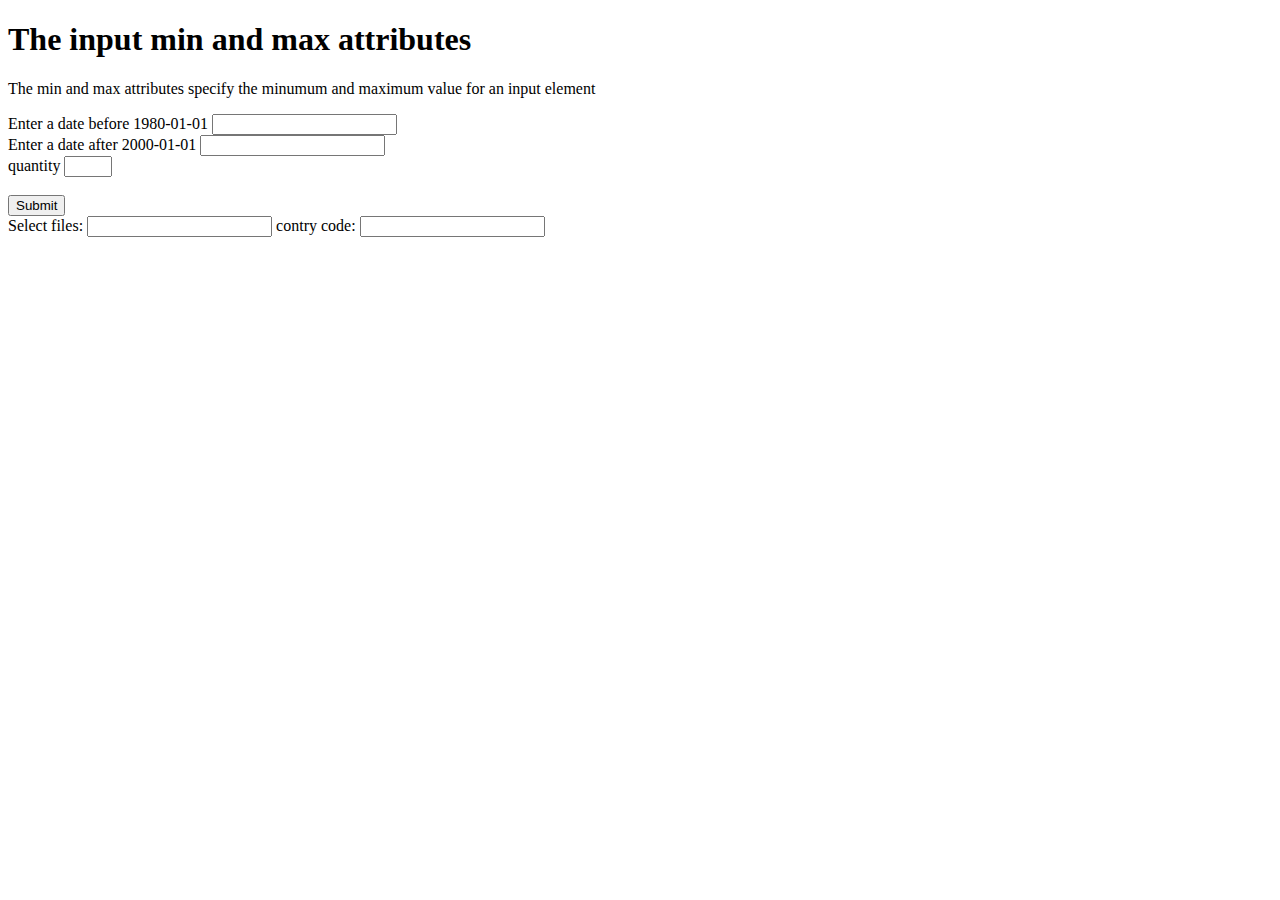
<file: date.html>
<!DOCTYPE html>
<html>
    <h1>The input min and max attributes</h1>
    <p> The min and max attributes specify the minumum and maximum value for an
        input element</p>
    <form action="/action_page.php">
        <label for="datemax">Enter a date before 1980-01-01</label>
        <input type="text" id="datemax" name="datemax" max="1980-01-01"><br>
        <label for="datemin">Enter a date after 2000-01-01</label>
        <input type="text" id="datemin" name="datemin" min="2000-01-01"><br>
        <label for="quantity">quantity</label>
        <input type="number" id="quantity" name="quantity" min="1" max="5"><br><br>
        <input type="submit" value="Submit"> <br>
        <label for="file">Select files:</label>
        <input type="flie" id="files" name="files" multiple>
        <label for>contry code: </label>
        <input type="text" id="contry code" name="country code">

    </form>
</html>
</file>
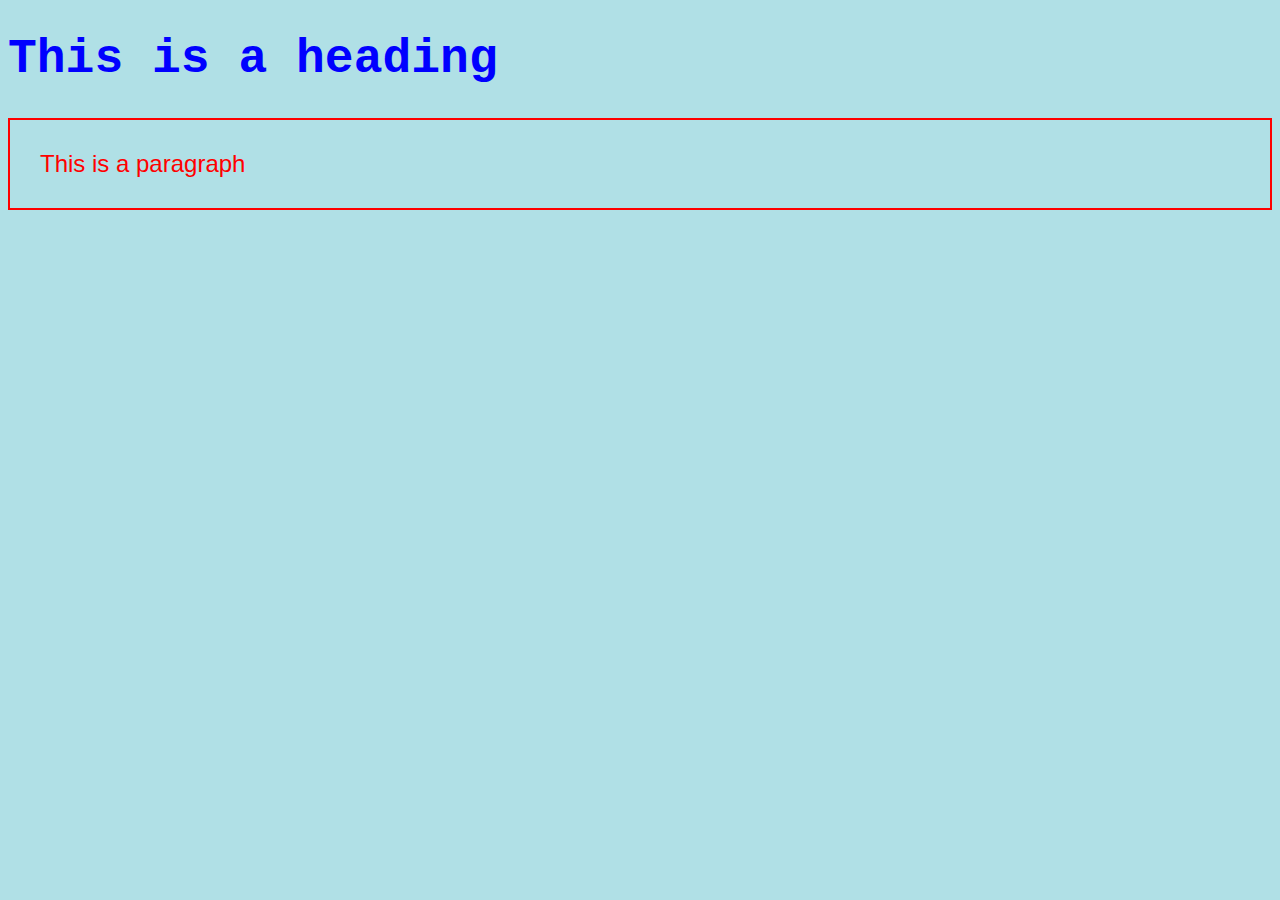
<file: html_css/css.html>
<!DOCTYPE html>
<html>
    <head>
        <link rel="stylesheet" href="style.css">
        <!-- <link rel="stylesheet" href="<link rel="stylesheet" -->
        <!-- href="https://www.w3schools.com/html/styles.css"> " -->
    </head>
    <body>
        <h1>This is a heading</h1>
        <p>This is a paragraph</p>
    </body>
</html>
</file>
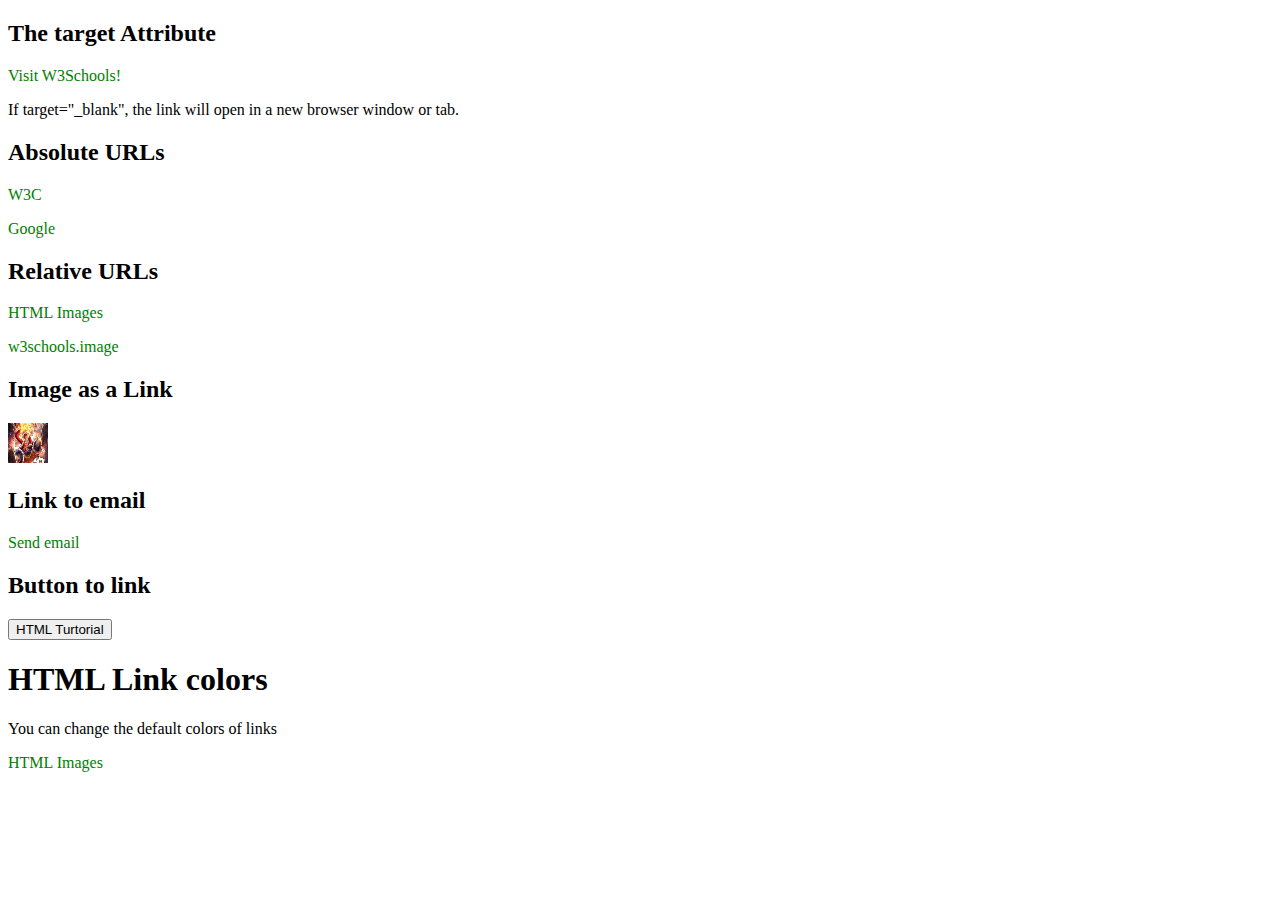
<file: html_link/link.html>
<!DOCTYPE html>
<html>
    <head>
        <style>
            a:link
            {
                color: green;
                background-color: transparent;
                text-decoration: none;}
            a:visited
            {
                color:red;
                background-color: transparent;
                text-decoration: none;
            }
            a:hover { 
                color: blue;
                background-color: transparent;
                text-decoration: underline;
            }
            a:active {
                color: yellow;
                background-color: transparent;
                text-decoration: underline;
            }
            
        </style>
    </head>
    <body>

        <h2>The target Attribute</h2>

        <a href="https://www.w3schools.com/" target="_parent">Visit W3Schools!</a>
        <p>If target="_blank", the link will open in a new browser window or
            tab.</p>

        <h2>Absolute URLs</h2>
        <p><a href="https://www.w3.org/" title="Goto W3schools">W3C</a></p>
        <p><a href="https://www.google.com/">Google</a></p>

        <h2>Relative URLs</h2>
        <p><a href="/image/luffy.webp">HTML Images</a></p>
        <p><a href="/html_attribute/w3schools.jpg">w3schools.image</a></p>

        <h2>Image as a Link</h2>
        <a href="https://www.google.com/"><img src="/image/luffy.webp"
                alt="HTML Turtorial" style="width:40px;height:40px;"></a>
        <h2>Link to email</h2>
        <a href="quocthien049@gmail.com">Send email</a>

        <h2>Button to link</h2>
        <button onclick="document.location='default.asp'">HTML Turtorial</button>

        <h1>HTML Link colors</h1>
        <p>You can change the default colors of links</p>
        <a href="https://www.google.com/" target="_blank">HTML Images</a>
    </body>
</html>
</file>
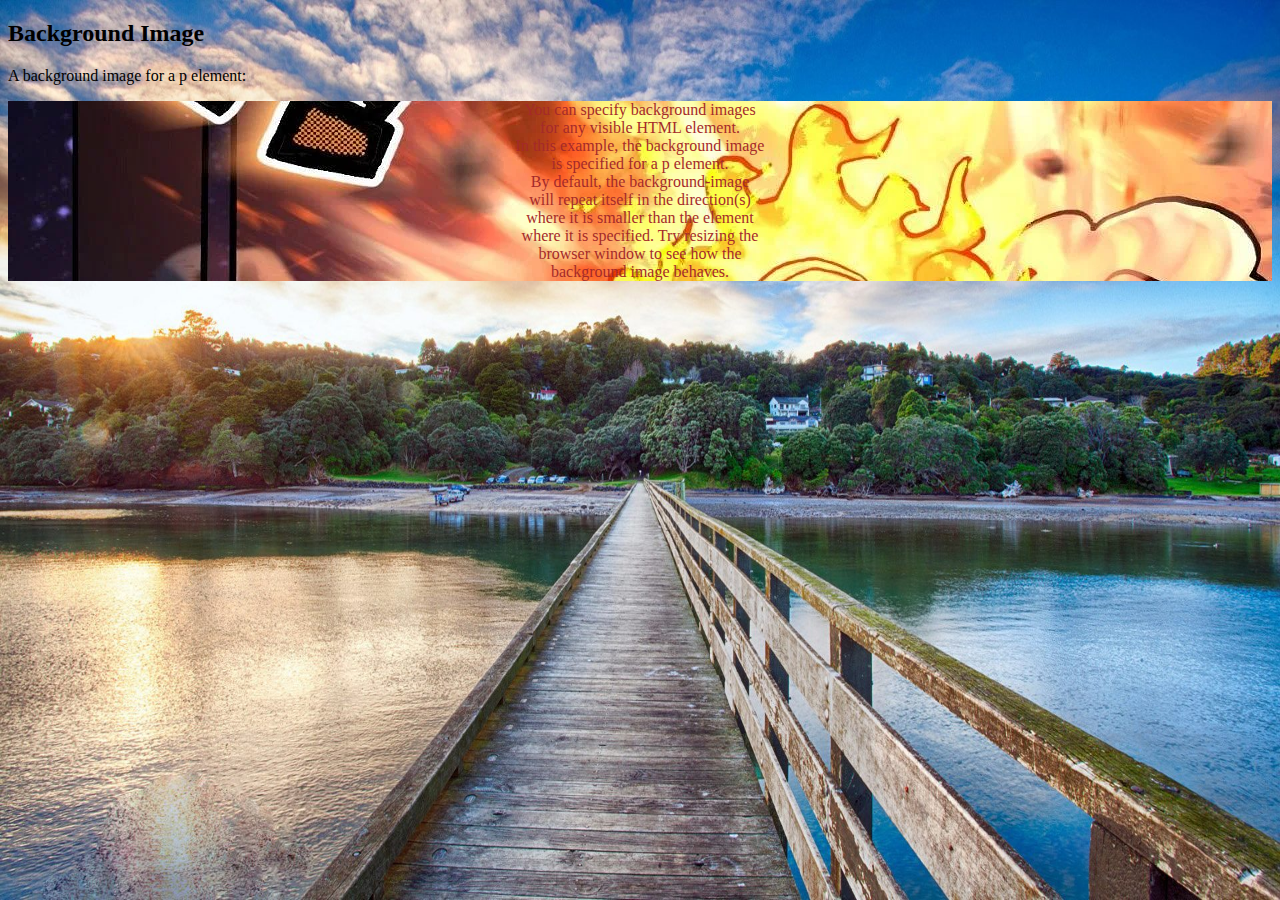
<file: image/background.html>
<!DOCTYPE html>
<html>
    <head>
        <style>
            body{
                background-image:url('background1.jpg') ;
                background-repeat: no-repeat;
                background-attachment: fixed;
                background-size: 100% 100%;
            }
        </style>
    </head>
    <body>

        <h2>Background Image</h2>

        <p>A background image for a p element:</p>

        <p
            style="background-image: url('luffy.webp'); color:brown; 
            text-align:center; font-family:'Courier New', Courier, monospace
            font-size:'Courier New', Courier, monospace">
            You can specify background images<br>
            for any visible HTML element.<br>
            In this example, the background image<br>
            is specified for a p element.<br>
            By default, the background-image<br>
            will repeat itself in the direction(s)<br>
            where it is smaller than the element<br>
            where it is specified. Try resizing the<br>
            browser window to see how the<br>
            background image behaves.
        </p>

    </body>
</html>
</file>
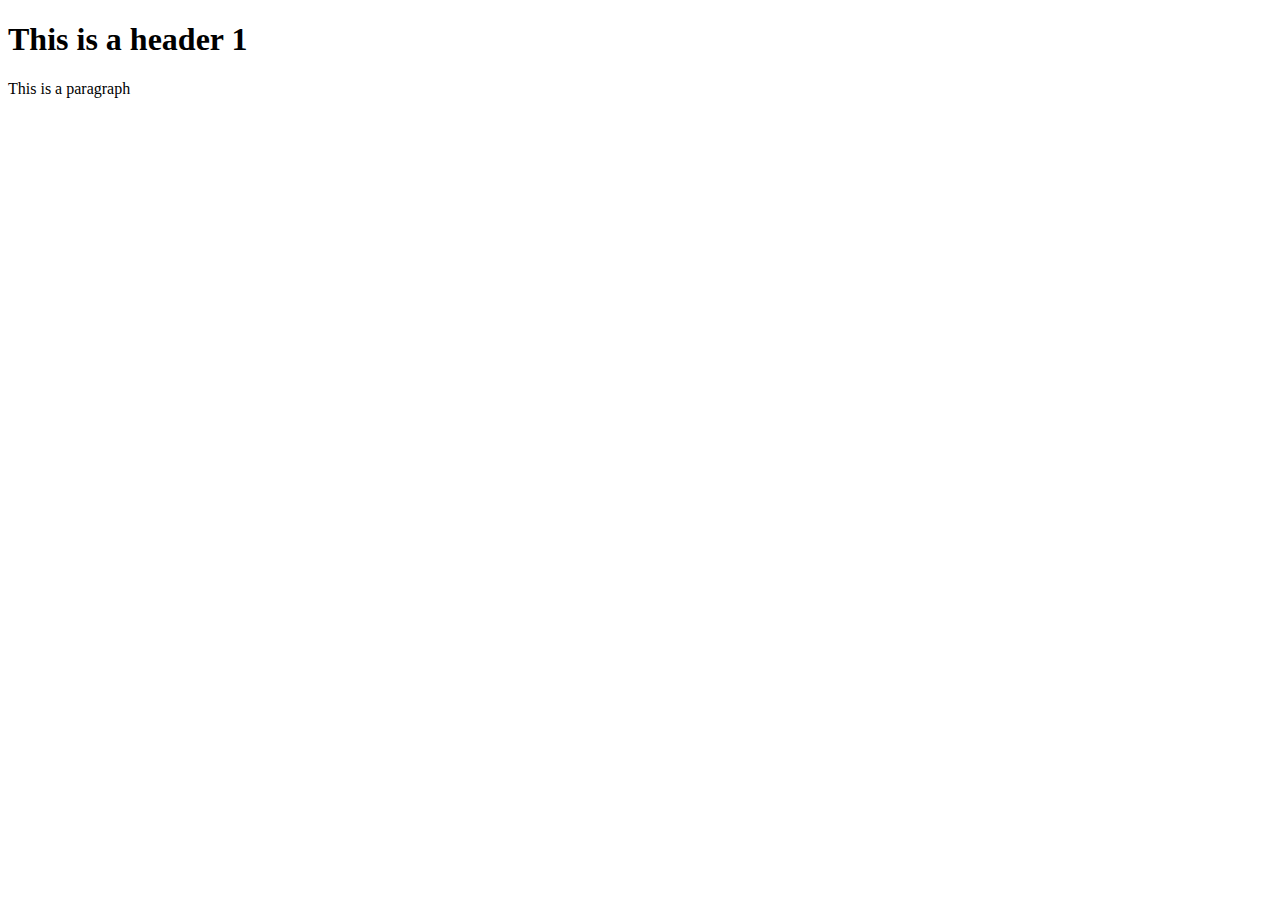
<file: image/favicon.html>
<!DOCTYPE html>
<html>
  <head>
    <title>My favicon page</title>
    <link rel="icon" type="image/x-icon" href="../image/favicon.ico" />
  </head>
  <body>
    <h1>This is a header 1</h1>
    <p>This is a paragraph</p>
  </body>
</html>
</file>
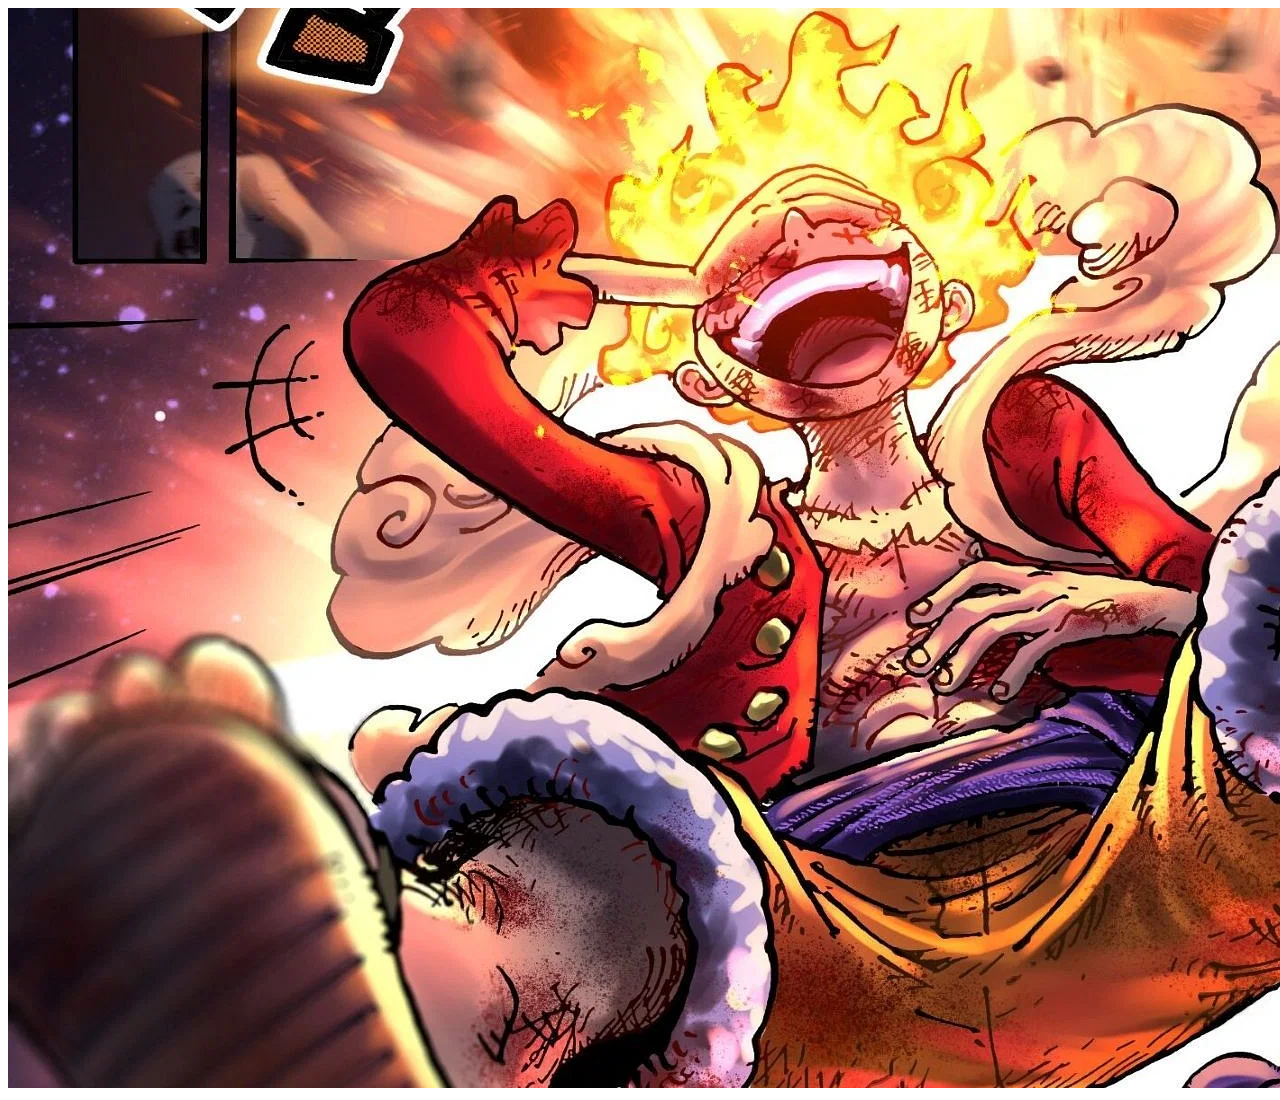
<file: image/image.html>
<!DOCTYPE html>
<html>
    <body>
        <img src="luffy.webp" alt="Luffy" usemap="#workmap">
        <map name="workmap">
            <area shape="rect" coords="34,44,270,350" alt="Computer"
                href="computer.htm">
            <area shape="rect" coords="290,172,333,250" alt="Phone"
                href="phone.htm">
            <area shape="circle" coords="337,300,44" alt="Coffee"
                href="coffee.htm">
        </map>
    </body>
</html>
</file>
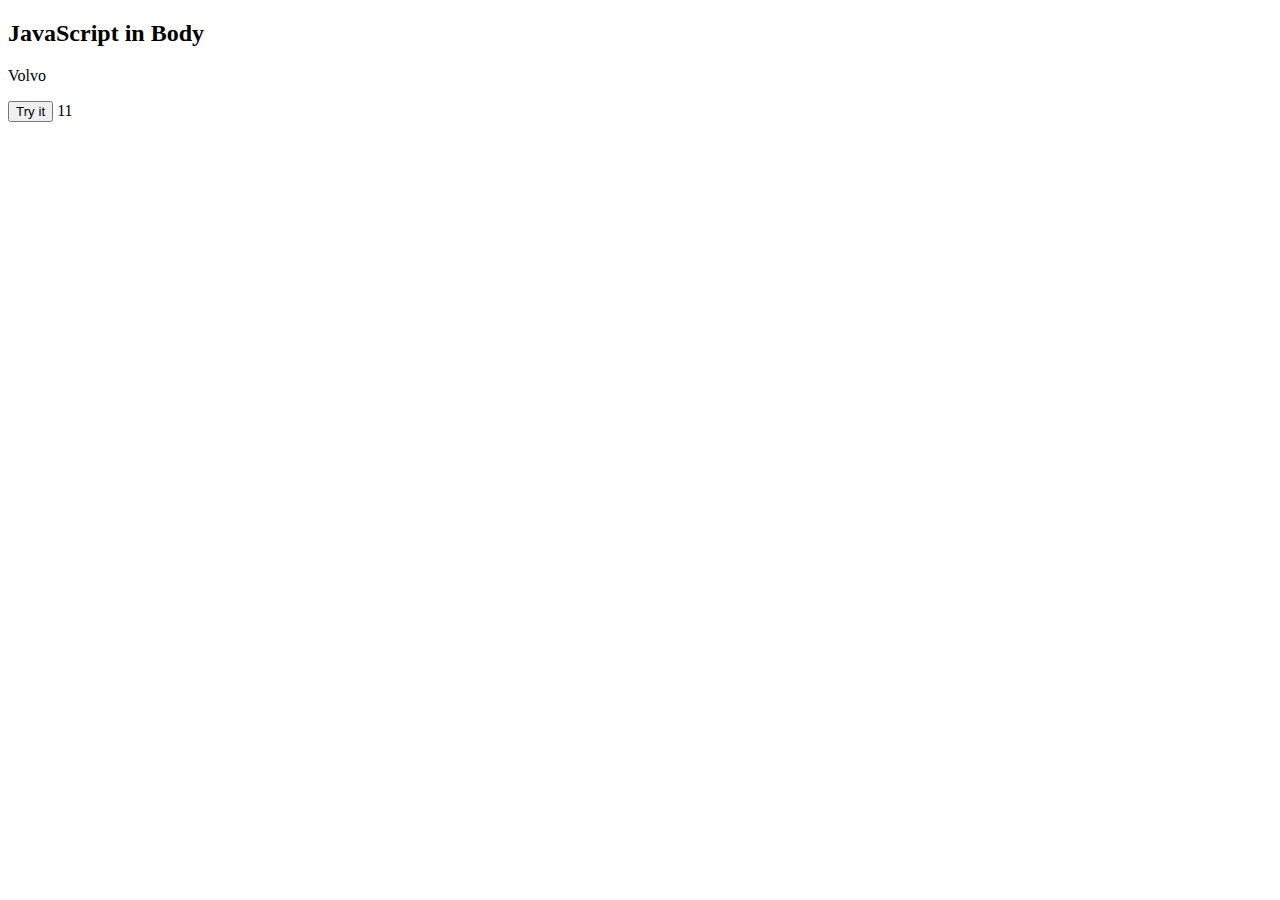
<file: JavaScript_begining/wheretoJS.html>
<!DOCTYPE html>
<html>
  <h2>JavaScript in Body</h2>
  <p id="demo"></p>
  <button type="button" onclick="document.write(5 + 6)">Try it</button>

  <script>
    var carName = "Volvo";
    var carName;
    document.getElementById("demo").innerHTML = carName;
    document.write(5 + 6);
    alert(5 + 6);
  </script>
</html>
</file>
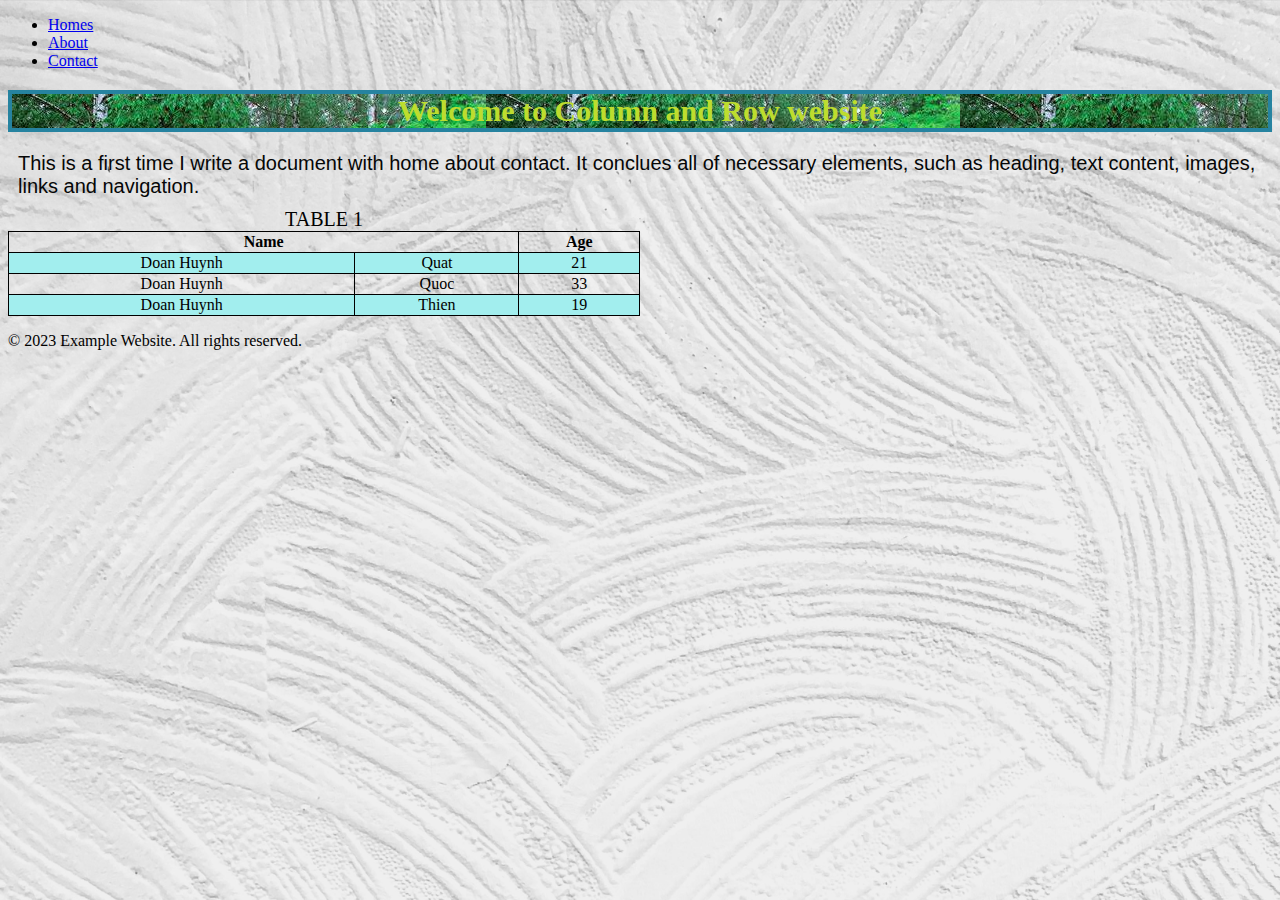
<file: table/colrowspan.html>
<!DOCTYPE html>
<html>
  <head>
    <meta charset="UTF-8" />
    <title>Column and Row Span</title>
    <link rel="icon" type="image/x-icon" href="../image/favicon.ico" />
    <meta name="desciption" content="This is an example website" />
    <meta name="keywords" content="example ,website ,HTML" />
    <style>
      body {
        background-image: url("../image/white.jpg");
        background-repeat: no-repeat;
        background-size: 100%;
      }
      table,
      td,
      th {
        border: 1px solid black;
        text-align: center;
        border-collapse: collapse;
      }
      tr:nth-child(even) {
        background-color: rgb(162, 238, 238);
      }
    </style>
  </head>
  <body>
    <header>
      <nav>
        <ul>
          <li><a href="#">Homes</a></li>
          <li><a href="#">About</a></li>
          <li><a href="#">Contact</a></li>
        </ul>
      </nav>
    </header>
    <main>
      <h1
        style="
          font-size: 30px;
          color: rgb(189, 221, 46);
          text-align: center;
          text-align: center;
          border: 4px solid rgb(38, 131, 160);
          background-image: url('../image/forest.jpeg');
        "
      >
        Welcome to Column and Row website
      </h1>
      <p
        style="
          color: rgb(6, 7, 7);
          font-size: 20px;
          font-family: 'Franklin Gothic Medium', 'Arial Narrow', Arial,
            sans-serif;
          margin: 10px;
        "
      >
        This is a first time I write a document with home about contact. It
        conclues all of necessary elements, such as heading, text content,
        images, links and navigation.
      </p>
    </main>
    <table style="width: 50%">
      <caption style="font-size: 20px">
        TABLE 1
      </caption>
      <tr>
        <th colspan="2">Name</th>
        <th>Age</th>
      </tr>
      <tr>
        <td>Doan Huynh</td>
        <td>Quat</td>
        <td>21</td>
      </tr>
      <tr>
        <td>Doan Huynh</td>
        <td>Quoc</td>
        <td>33</td>
      </tr>
      <tr>
        <td>Doan Huynh</td>
        <td>Thien</td>
        <td>19</td>
      </tr>
    </table>
    <table>
      <caption style="text-align: center"></caption>
    </table>
    <footer>
      <p>&copy; 2023 Example Website. All rights reserved.</p>
    </footer>
  </body>
</html>
</file>
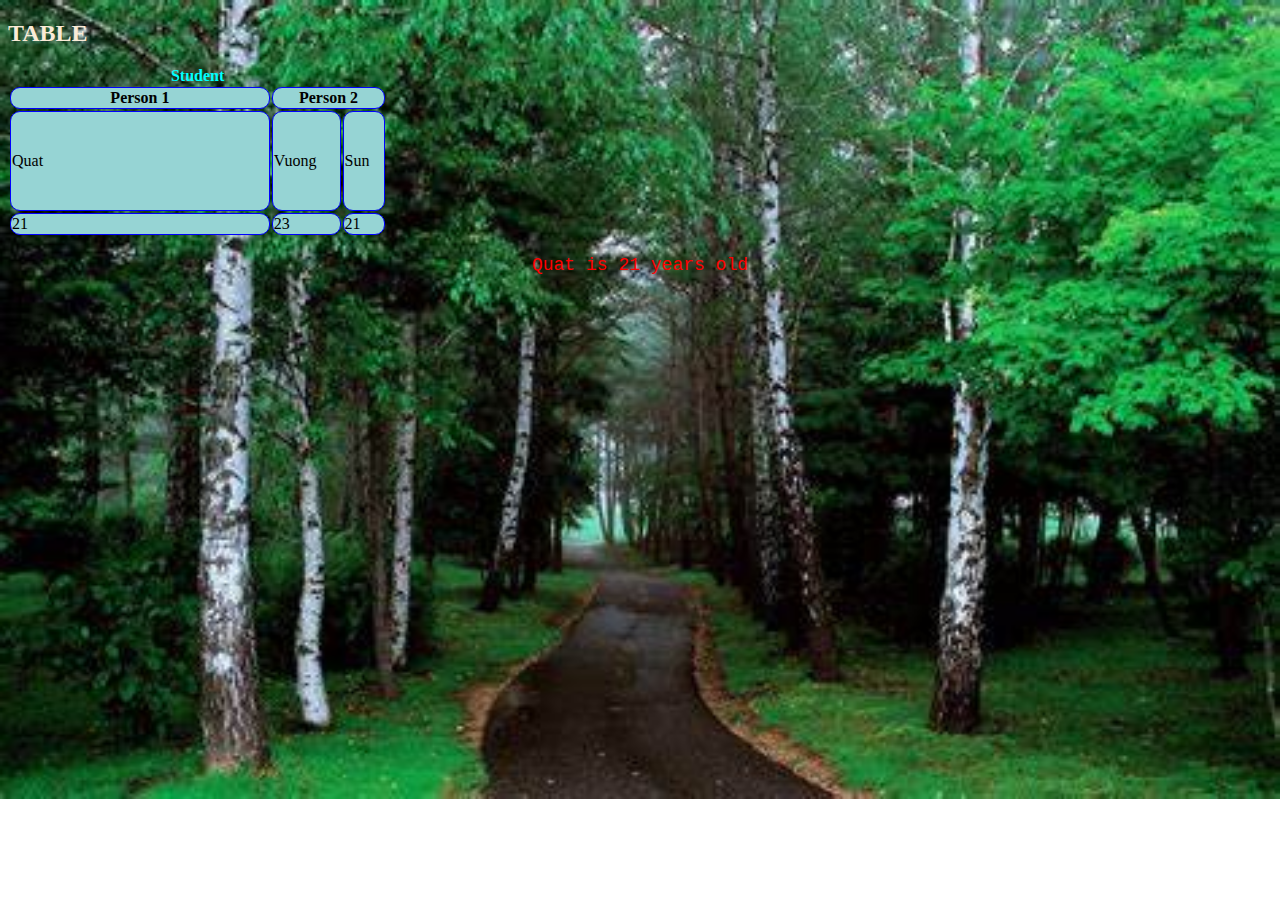
<file: table/table.html>
<!DOCTYPE html>
<html>
  <head>
    <title>Student Page</title>
    <link rel="icon" type="image/x-icon" href="../image/favicon.ico" />
    <style>
      th,
      td {
        border: 1px solid black;
        border-radius: 10px;
      }
      th,
      td {
        background-color: #96d4d4;
        border-color: blue;
      }
      body {
        background-image: url("../image/forest.jpeg");
        background-repeat: no-repeat;
        background-size: 100%;
        background-attachment: fixed;
      }
      p {
        color: red;
        font-family: "Courier New", Courier, monospace;
        font-size: large;
      }
    </style>
  </head>
  <body>
    <h2 style="color: antiquewhite">TABLE</h2>
    <table style="width: 30%">
      <caption>
        <b style="color: aqua"> Student</b>
      </caption>
      <tr>
        <th style="width: 70%">Person 1</th>
        <th colspan="2">Person 2</th>
        <!-- <th>Person 3</th> -->
      </tr>
      <tr style="height: 100px">
        <td>Quat</td>
        <td>Vuong</td>
        <td>Sun</td>
      </tr>
      <tr>
        <td>21</td>
        <td>23</td>
        <td>21</td>
      </tr>
    </table>
    <p style="text-align: center">Quat is 21 years old</p>
  </body>
</html>
</file>
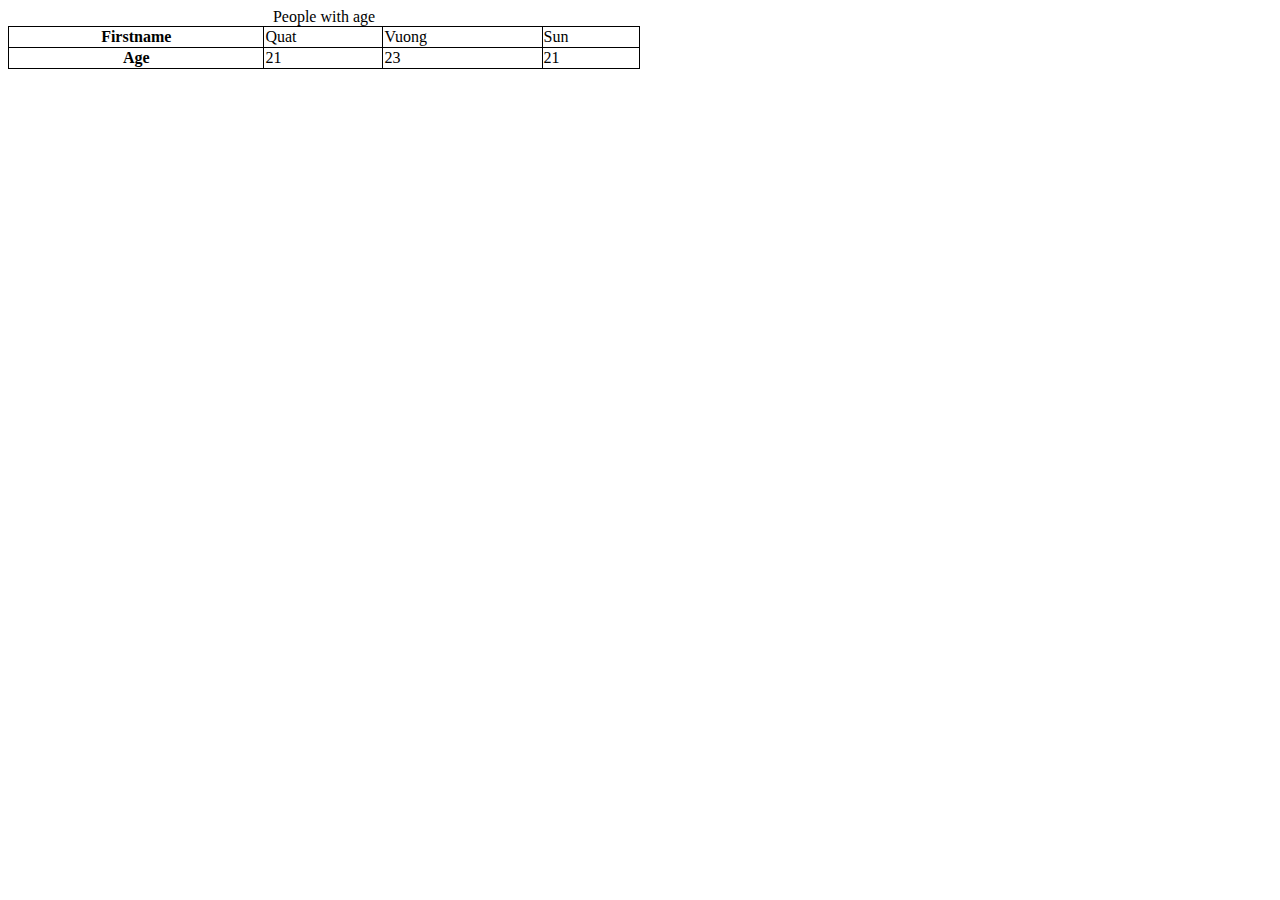
<file: table/verticaltable.html>
<!DOCTYPE html>
<html>
    <head>
        <style>
            table,
            th,
            td{
                border: 1px solid black;
                border-collapse: collapse;
            }
        </style>
    </head>
    <body>
        <table style="width: 50%">
            <caption>People with age</caption>
            <tr>
                <th>Firstname</th>
                <td>Quat</td>
                <td>Vuong</td>
                <td>Sun</td>
            </tr>
            <tr>
                <th>Age</th>
                <td>21</td>
                <td>23</td>
                <td>21</td>
            </tr>
        </table>
    </body>
</html>
</file>
<file: html_css/style.css>
body {
    background-color: powderblue;
  }
  h1 {
    color: blue;
    font-family: 'Courier New', Courier, monospace;
    font-size: 300%;
  }
  p {
    color: red;
    font-family: 'Franklin Gothic Medium', 'Arial Narrow', Arial, sans-serif;
    font-size: 150%;
    border: 2px solid red;
    padding: 30px;
  }
</file>
